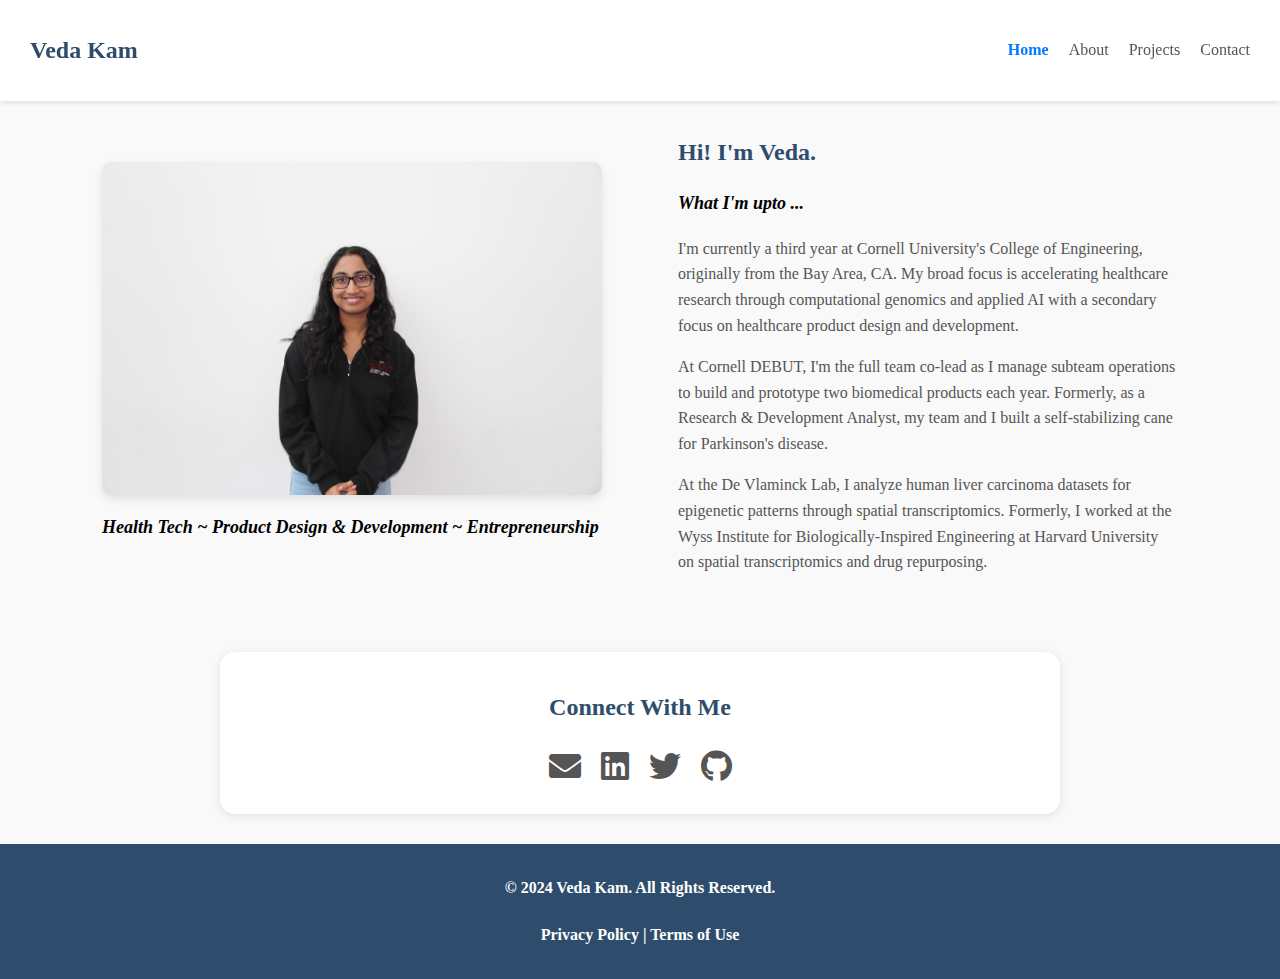
<file: index.html>
<!DOCTYPE html>
<html lang="en">

<head>
    <meta charset="UTF-8">
    <meta name="viewport" content="width=device-width, initial-scale=1.0">
    <meta name="description" content="Veda's Personal Website">
    <title>Veda Kam</title>

    <link rel="stylesheet" href="styles/site.css">
    <link href="https://cdnjs.cloudflare.com/ajax/libs/font-awesome/5.15.4/css/all.min.css" rel="stylesheet">
</head>

<body>

    <header>
        <header>
            <div class="navbar">
                <h1 class="navbar-title">Veda Kam</h1>
                <nav class="navbar-links">
                    <a href="index.html" class="nav-link active">Home</a>
                    <a href="about.html" class="nav-link">About</a>
                    <a href="projects.html" class="nav-link">Projects</a>
                    <a href="contact.html" class="nav-link">Contact</a>
                </nav>
            </div>
        </header>
    </header>
   
    <section class="container">
        <div class="image-section">
            <img src="images/ProfilePhoto-Veda.JPG" alt="Veda Kam">
            <h3> Health Tech ~ Product Design & Development ~ Entrepreneurship </h3>
        </div>
        <div class="text-section">
            <h1>Hi! I'm Veda.</h1>
            <h3> What I'm upto ... </h3>
            <p> I'm currently a third year at Cornell University's College of Engineering, originally from the Bay Area, CA. My broad focus is accelerating healthcare research through computational genomics and applied AI with a secondary focus on healthcare product design and development. </p>
            <p> At Cornell DEBUT, I'm the full team co-lead as I manage subteam operations to build and prototype two biomedical products each year. Formerly, as a Research & Development Analyst, my team and I built a self-stabilizing cane for Parkinson's disease. </p>
            <p> At the De Vlaminck Lab, I analyze human liver carcinoma datasets for epigenetic patterns through spatial transcriptomics. Formerly, I worked at the Wyss Institute for Biologically-Inspired Engineering at Harvard University on spatial transcriptomics and drug repurposing. </p>
        </div>
    </section>
    
    <section class="social-links">
        <h1>Connect With Me</h1>
        <div class="icons">
            <a href="mailto:vsk32@cornell.edu" target="_blank"><i class="fas fa-envelope"></i></a>
            <a href="https://www.linkedin.com/feed/"><i class="fab fa-linkedin"></i></a>
            <a href="https://x.com/veda_kam"><i class="fab fa-twitter"></i></a>
            <a href="https://github.com/VedaKam"><i class="fab fa-github"></i></a>
        </div>
    </section>
    

    <footer>
        <h4>© 2024 Veda Kam. All Rights Reserved.</h4>
        <h4>Privacy Policy | Terms of Use</h4>
    </footer>

    <script src="scripts/jquery.js"></script>
    <script src="scripts/interactivity.js"></script>
</body>

</html>
</file>
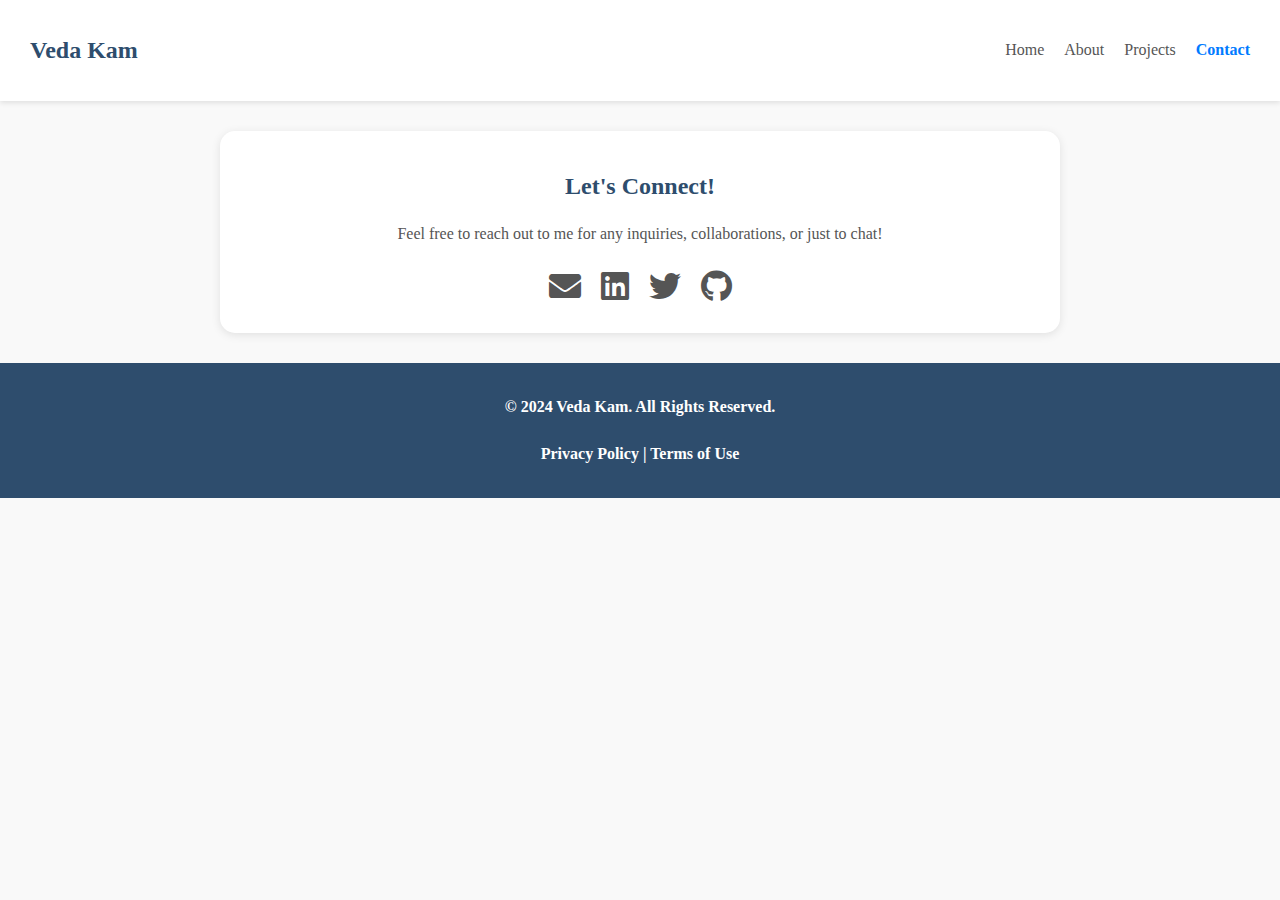
<file: contact.html>
<!DOCTYPE html>
<html lang="en">

<head>
    <meta charset="UTF-8">
    <meta name="viewport" content="width=device-width, initial-scale=1.0">
    <meta name="description" content="Veda Kam - Contact Me">
    <title>Veda Kam - Contact</title>

    <link rel="stylesheet" href="styles/site.css">
    <link href="https://cdnjs.cloudflare.com/ajax/libs/font-awesome/5.15.4/css/all.min.css" rel="stylesheet">

</head>
<body>

    <header>
        <header>
            <div class="navbar">
                <h1 class="navbar-title">Veda Kam</h1>
                <nav class="navbar-links">
                    <a href="index.html" class="nav-link">Home</a>
                    <a href="about.html" class="nav-link">About</a>
                    <a href="projects.html" class="nav-link">Projects</a>
                    <a href="contact.html" class="nav-link active">Contact</a>
                </nav>
            </div>
        </header>
    </header>

    <section class="social-links">
        <h1>Let's Connect!</h1>
        <p>Feel free to reach out to me for any inquiries, collaborations, or just to chat!</p>
        <div class="icons">
            <a href="mailto:vsk32@cornell.edu" target="_blank"><i class="fas fa-envelope"></i></a>
            <a href="https://www.linkedin.com/feed/"><i class="fab fa-linkedin"></i></a>
            <a href="https://x.com/veda_kam"><i class="fab fa-twitter"></i></a>
            <a href="https://github.com/VedaKam"><i class="fab fa-github"></i></a>
        </div>
    </section>

    <footer>
        <h4>© 2024 Veda Kam. All Rights Reserved.</h4>
        <h4>Privacy Policy | Terms of Use</h4>
    </footer>

    <script src="scripts/jquery.js"></script>
    <script src="scripts/interactivity.js"></script>

</body>
</html>
</file>
<file: styles/site.css>
/* General Styles */
body {
    font-family: Cambria, serif;
    font-size: 16px;
    line-height: 1.6;
    color: #333;
    margin: 0;
    padding: 0;
    background-color: #f9f9f9;
}

h1, h2 {
    color: #2e4d6d;
}

h1 {
    font-size: 24px;
}

h2 {
    font-size: 2rem;
    margin-bottom: 15px;
}

h3 {
    font-size: 18px;
    font-style: italic;
    color: black;
}

h4 {
    color: white;
    font-size: 16px;
}

p {
    color: #555;
    font-size: 1rem;
    margin-bottom: 15px;
}

/* Navbar */
.navbar {
    display: flex;
    justify-content: space-between;
    align-items: center;
    padding: 15px 30px;
    background-color: #fff;
    box-shadow: 0 2px 5px rgba(0, 0, 0, 0.1);
    position: sticky;
    top: 0;
    z-index: 1000;
}

.navbar-title {
    font-size: 1.5rem;
    font-weight: bold;
}

.navbar-links {
    display: flex;
    gap: 20px;
}

.navbar-links .nav-link {
    font-size: 1rem;
    color: #555;
    text-decoration: none;
    transition: color 0.3s;
}

.navbar-links .nav-link.active,
.navbar-links .nav-link:hover {
    color: #007bff;
    font-weight: bold;
}

.container {
    display: flex;
    justify-content: space-around; /* Create space between text and image */
    align-items: center; /* Align items vertically */
    padding: 2rem 4rem; /* Increase padding for larger container */
    max-width: 1200px; /* Set a maximum width */
    margin: 0 auto; /* Center the container on the page */
}

.image-section,
.image-section-project,
.text-section {
    flex: 1 1 40%;
    max-width: 500px;
}

.text-section h1 {
    margin: 0; /* Remove default margin for precise alignment */
}

.text-section-project {

    flex: 1; /* Allow the text to take up space proportionally */
    max-width: 40%; /* Limit the width of the text section */
    text-align: center; /* Center align the text */
}

.image-section img {
    width: 100%;
    height: auto;
    display: block;
    border-radius: 10px;
    box-shadow: 0px 4px 10px rgba(0, 0, 0, 0.1);
}

.image-section-project img {
    width: 60%; /* Ad ust the image width to 80% of its container */
    max-width: 300px; /* Set a maximum width for the image */
    height: auto; /* Maintain aspect ratio */
    display: block;
    margin: 0 auto; /* Center the image within the container */
    border-radius: 10px;
    box-shadow: 0px 4px 10px rgba(0, 0, 0, 0.1);
}

@media (max-width: 768px) {
    .container {
        flex-direction: column; /* Stack items in a column for narrow screens */
        align-items: center;
    }

    .image-section,
    .image-section-project,
    .text-section,
    .text-section-project {
        flex: 1 1 100%;
        max-width: 100%; /* Remove width constraint */
        text-align: center; /* Center align text */
        padding: 0 1rem; /* Add padding for readability */

    }

    .button {
        width: auto;
    }
}

/* Interests Section */
.interests-section {
    text-align: center;
    margin: 30px auto;
    padding: 20px;
    max-width: 800px;
    background-color: #fff;
    border-radius: 15px;
    box-shadow: 0 2px 10px rgba(0, 0, 0, 0.1);
}

.interests-section ul {
    list-style: none;
    padding: 0;
    margin: 0;
}

.interests-section li {
    font-size: 1rem;
    margin: 10px 0;
    color: #555;
}

/* Social Links */
.social-links {
    text-align: center;
    margin: 30px auto;
    padding: 20px;
    max-width: 800px;
    background-color: #fff;
    border-radius: 15px;
    box-shadow: 0 2px 10px rgba(0, 0, 0, 0.1);
}

.social-links .icons {
    display: flex;
    justify-content: center;
    gap: 20px;
}

.social-links .icons a {
    font-size: 2rem;
    color: #555;
    text-decoration: none;
    transition: color 0.3s;
}

.social-links .icons a:hover {
    color: #007bff;
}

/* Footer */
footer {
    text-align: center;
    padding: 10px;
    background-color: #2e4d6d;
    color: #fff;
    font-size: 0.9rem;
}

footer a {
    color: #fff;
    text-decoration: underline;
}

footer a:hover {
    color: #ddd;
}


.hidden {
    display: none;
  }


.caption-section {
    font-family: Cambria, serif;
    font-size: 16px; /* Adjusted for better readability */
    text-align: center; /* Center align the captions */
    margin-top: 10px; /* Add space between the image and caption */
}


.projects-pictures {
    width: 400px;
    border: 4px solid #2e4d6d;
    margin-bottom: 10px; /* Add space below the image for the caption */
}

/* MODALS FOR PROJECTS */

#modal-debut {
    top: 0;
    left: 0;
    width: 100vw;
    height: 100vh;
    background: rgba(0, 0, 0, 0.8);
    display: flex;
    z-index: 1000;
    position: fixed;
    justify-content: center;
    align-items: center;
}

#modal-urban {
  top: 0;
  left: 0;
  width: 100vw;
  height: 100vh;
  background: rgba(0, 0, 0, 0.8);
  display: flex;
  z-index: 1000;
  position: fixed;
  justify-content: center;
  align-items: center;
}

#modal-research {
  top: 0;
  left: 0;
  width: 100vw;
  height: 100vh;
  background: rgba(0, 0, 0, 0.8);
  display: flex;
  z-index: 1000;
  position: fixed;
  justify-content: center;
  align-items: center;
}

#modal-debut.hidden {
    display: none;
}

#modal-urban.hidden {
  display: none;
}

#modal-research.hidden {
  display: none;
}

#modal-debut-content {
    background: white;
    padding: 20px;
    border-radius: 8px;
    max-width: 90%;
    width: 1500px;
    max-height: 90%;
    box-shadow: 0 4px 8px whitesmoke;
    text-align: left;
    position: relative;
    overflow-y: auto; /* ADDED THIS ONLY FOR THIS ONE bc I have a lot of NECESSARY text */
}

#modal-urban-content {
  background: white;
  padding: 20px;
  border-radius: 8px;
  max-width: 90%;
  width: 1500px;
  max-height: 90%;
  box-shadow: 0 4px 8px whitesmoke;
  text-align: left;
  position: relative;
}

#modal-research-content {
  background: white;
  padding: 20px;
  border-radius: 8px;
  max-width: 90%;
  width: 1500px;
  max-height: 90%;
  box-shadow: 0 4px 8px whitesmoke;
  text-align: left;
  position: relative;
}

#modal-debut-close {
    position: absolute;
    top: 10px;
    right: 10px;
    background: none;
    border: none;
    font-size: 3rem;
    cursor: pointer;
    color: black;
}

#modal-urban-close {
  position: absolute;
  top: 10px;
  right: 10px;
  background: none;
  border: none;
  font-size: 3rem;
  cursor: pointer;
  color: black;
}

#modal-research-close {
  position: absolute;
  top: 10px;
  right: 10px;
  background: none;
  border: none;
  font-size: 3rem;
  cursor: pointer;
  color: black;
}


button {
    align-self: flex-start; /* Ensure the button aligns with the text */
    padding: 10px 20px;
    font-size: 1rem;
    background-color: #007bff;
    color: #fff;
    border: none;
    border-radius: 5px;
    cursor: pointer;
    transition: background-color 0.3s;
}

button:hover {
    background-color: #0056b3;
}
</file>
